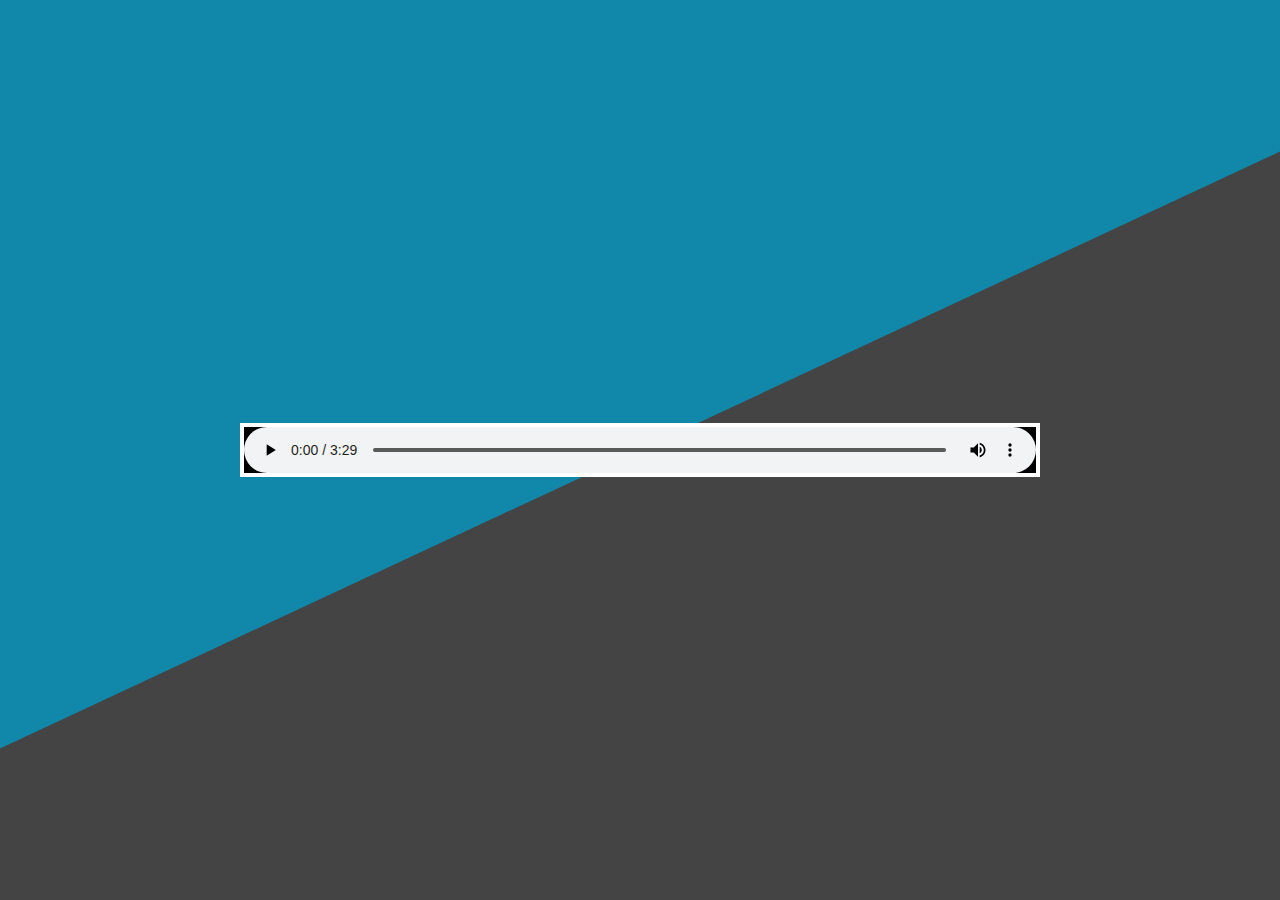
<file: HTMLCSSPROJECT/music.html>
<!DOCTYPE html>
<html lang="en">
<head>
    <meta charset="UTF-8">
    <meta name="viewport" content="width=device-width, initial-scale=1.0">
    <title>Document</title>
</head>
<body>
    <style>
        *{
            margin:0;
            padding:0;
            box-sizing: border-box;
        }
        body{
            min-height:100vh;
            display: grid;
            place-items: center;
            background-color: #444;
        }
        #skew-bg{
            position:absolute;
            width:100%;
            height:100vh;
            background-color: #18a;
            transform:skewY(-25deg);
            top:-50%;
            z-index:-1;
        }
        audio{
            width:800px;
            background-color: #000;
            border:4px solid #fff;
        }
    </style>
</head>
<body>
    <span id="skew-bg"></span>
    <audio controls>
        <source src="tones_and_i_dance_monkey_lyrics_aac_22918.m4a">
        <p>If audio does not start, the <audio> HTML element is not supported in your browser.</p>
    </audio>
    
</body>
</html>
</file>
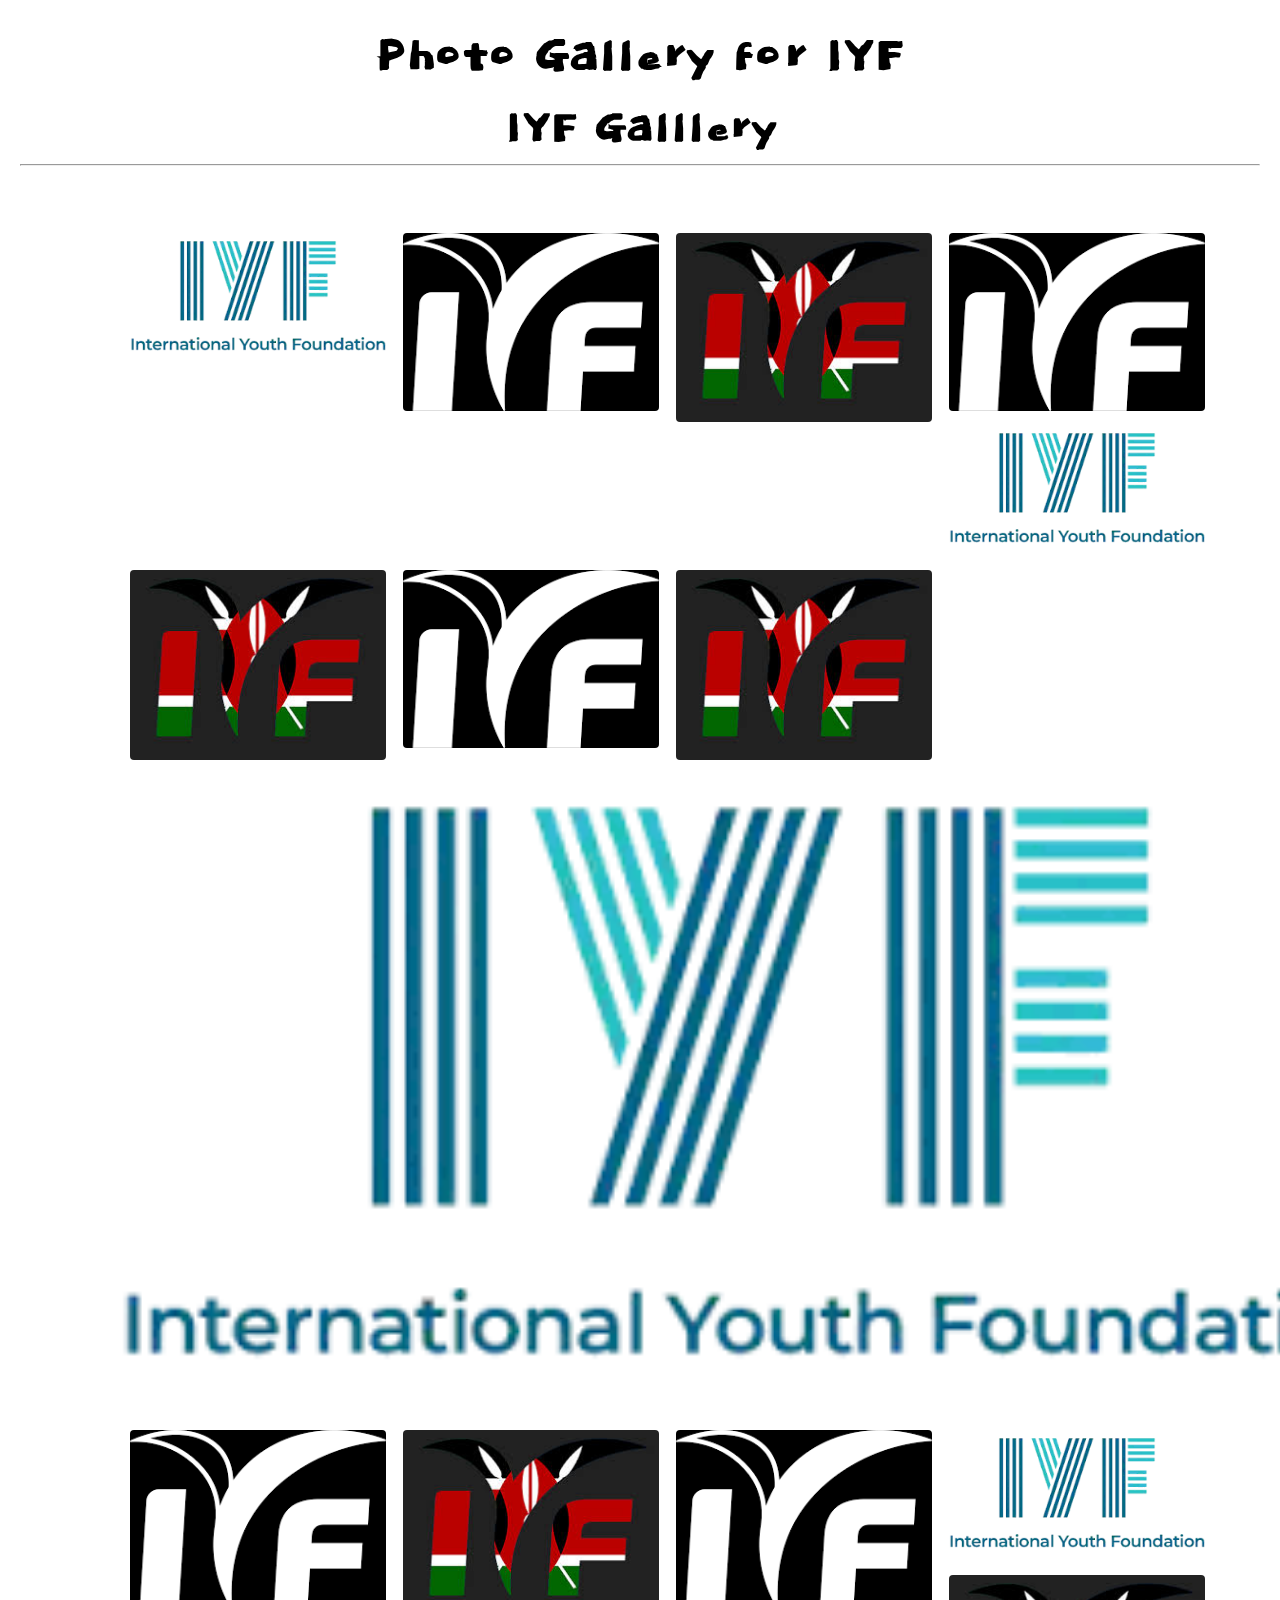
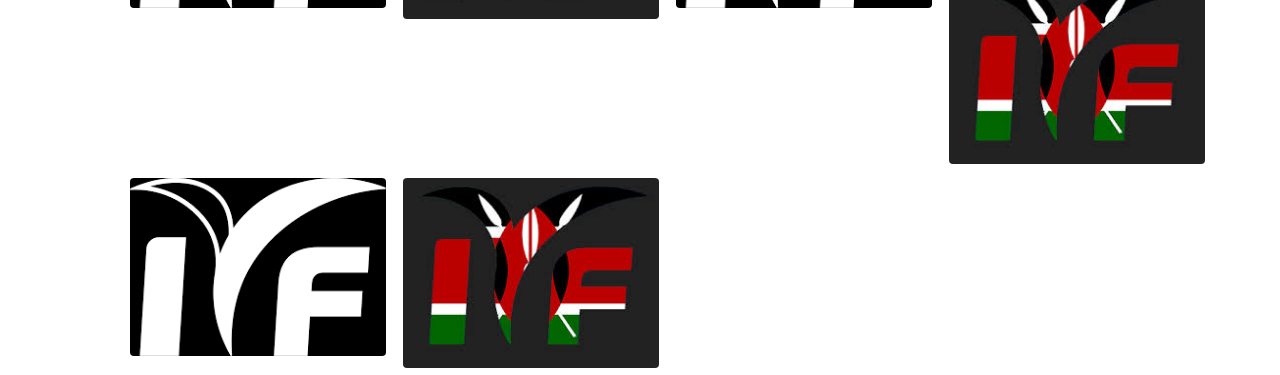
<file: HTMLCSSPROJECT/picture.html>
<html>
<head>
 <title>iyf gallery</title>

<link href="https://fonts.googleapis.com/css?family=Dokdo" rel="stylesheet">
<style type="text/css">

 *{
   margin: 0px;
}

h1{
 text-align: center;
}
p{
 font-size: 55px;
}

header{

font-family: 'Dokdo', cursive;
font-size: 30px;
padding: 20px;
}
main{
      margin-left: 120px;
        width: 100%;
        margin-top: 40px;
}
.box{
 width: 20%;
 float: left;
 padding: 7px;
 padding-left: 10px;  
 display: block;

}

img{
 width: 100%;
    border-radius: 4px;

}

img:hover{
  transform: scale(1.3,1.3);
  transition: .3s transform;

}
</style>

</head>
<body>
<header>
 <h1>
Photo Gallery for IYF<p>IYF Galllery</p>
</h1>
<hr/>
</header>
<main>
 <div class="box">
    <img src="ifya.png"></div>
    <div class="box">
    <img src="ifyc.png"></div>
    <div class="box">
    <img src="ifyd.jpeg"></div>
    <div class="box">
    <img src="ifyc.png"></div>
    <div class="box">
    <img src="ifya.png"></div>
    <div class="box">
    <img src="ifyd.jpeg"></div>
    <div class="box">
    <img src="ifyc.png"></div>
    <div class="box">
    <img src="ifyd.jpeg"></div>
    <img src="ifya.png"></div>
    <div class="box">
    <img src="ifyc.png"></div>
    <div class="box">
    <img src="ifyd.jpeg"></div>
    <div class="box">
    <img src="ifyc.png"></div>
    <div class="box">
    <img src="ifya.png"></div>
    <div class="box">
    <img src="ifyd.jpeg"></div>
    <div class="box">
    <img src="ifyc.png"></div>
    <div class="box">
    <img src="ifyd.jpeg"></div>
</main>
</body>
</html>
</file>
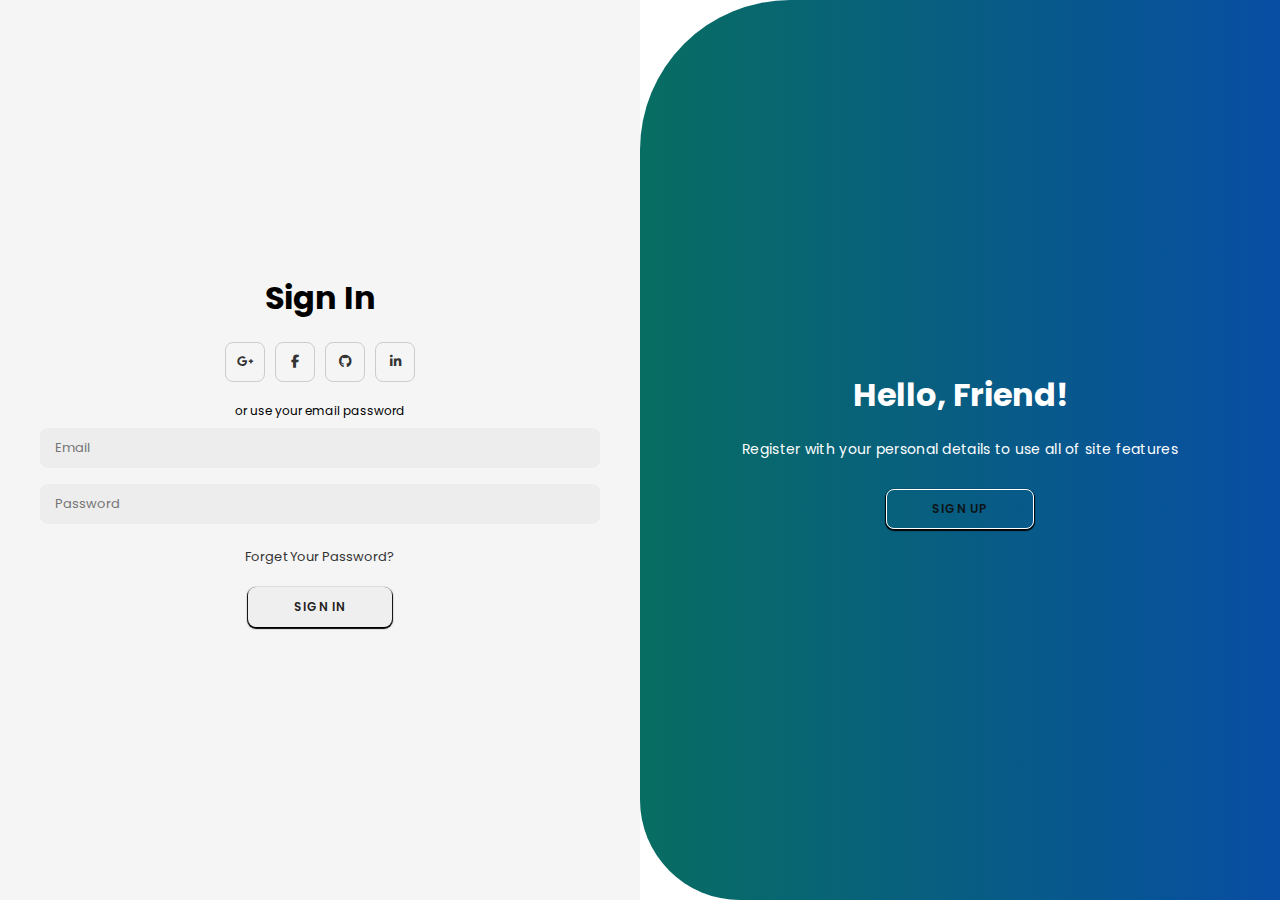
<file: HTMLCSSPROJECT/style.html>
<!DOCTYPE html>
<html lang="en">

<head>
    <meta charset="UTF-8">
    <meta name="viewport" content="width=device-width, initial-scale=1.0">
    <link rel="stylesheet" href="https://cdnjs.cloudflare.com/ajax/libs/font-awesome/6.4.2/css/all.min.css">
    <link rel="stylesheet" href="style.css">
    <title>IYF LOgin page</title>
</head>

<body>

    <div class="container" id="container">
        <div class="form-container sign-up">
            <form>
                <h1>Create Account</h1>
                <div class="social-icons">
                    <a href="index.html" class="icon"><i class="fa-brands fa-google-plus-g"></i></a>
                    <a href="picture.html" class="icon"><i class="fa-brands fa-facebook-f"></i></a>
                    <a href="#" class="icon"><i class="fa-brands fa-home"></i></a>
                    <a href="#" class="icon"><i class="fa-brands fa-linkedin-in"></i></a>
                </div>
                <span>or use your email for registeration</span>
                <input type="text" placeholder="Name">
                <input type="email" placeholder="Email">
                <input type="password" placeholder="Password">
                <button>Sign Up</button>
            </form>
        </div>
        <div class="form-container sign-in">
            <form>
                <h1>Sign In</h1>
                <div class="social-icons">
                    <a href="index.html" class="icon"><i class="fa-brands fa-google-plus-g"></i></a>
                    <a href="picture.html" class="icon"><i class="fa-brands fa-facebook-f"></i></a>
                    <a href="#" class="icon"><i class="fa-brands fa-github"></i></a>
                    <a href="#" class="icon"><i class="fa-brands fa-linkedin-in"></i></a>
                </div>
                <span>or use your email password</span>
                <input type="email" placeholder="Email">
                <input type="password" placeholder="Password">
                <a href="#">Forget Your Password?</a>
                <button>Sign In</button>
            </form>
        </div>
        <div class="toggle-container">
            <div class="toggle">
                <div class="toggle-panel toggle-left">
                    <h1>Welcome Back!</h1>
                    <p>Enter your personal details to use all of site features</p>
                    <button class="hidden" id="login">Sign In</button>
                </div>
                <div class="toggle-panel toggle-right">
                    <h1>Hello, Friend!</h1>
                    <p>Register with your personal details to use all of site features</p>
                    <button class="hidden" id="register">Sign Up</button>
                </div>
            </div>
        </div>
    </div>

    <script src="index.js"></script>
</body>

</html>
</file>
<file: HTMLCSSPROJECT/style.css>
@import url('https://fonts.googleapis.com/css?family=Poppins:200,300,400,500,600,700,800,900&display=swap');
*
{
  margin: 0;
  padding: 0;
  box-sizing: border-box;
  font-family: 'Poppins', sans-serif;
}
header
{
  position: absolute;
  top: 0;
  left: 0;
  width: 100%;
  padding: 40px 100px;
  z-index: 1000;
  display: flex;
  justify-content: space-between;
  align-items: center;
}
header .logo
{
  color:green;
  text-transform: uppercase;
  cursor: pointer;
}
.toggle
{
  position: relative;
  width: 60px;
  height: 60px;
  background: url("ifyd.jpeg");
  background-repeat: no-repeat;
  background-size: 30px;
  background-position: center;
  cursor: pointer;
}
.toggle.active
{
  background: url("ifya.png");
  background-repeat: no-repeat;
  background-size: 25px;
  background-position: center;
  cursor: pointer;
}
.showcase
{
  position: absolute;
  right: 0;
  width: 100%;
  min-height: 100vh;
  padding: 100px;
  display: flex;
  justify-content: space-between;
  align-items: center;
  background: #111;
  transition: 0.5s;
  z-index: 2;
}
.showcase.active
{
  right: 300px;
}

.showcase video
{
  position: absolute;
  top: 0;
  left: 0;
  width: 100%;
  height: 100%;
  object-fit: cover;
  opacity: 0.8;
}
.overlay
{
  position: absolute;
  top: 0;
  left: 0;
  width: 100%;
  height: 100%;
  background: #03a9f4;
  mix-blend-mode: overlay;
}
.text
{
  position: relative;
  z-index: 10;
}

.text h2
{
  font-size: 5em;
  font-weight: 800;
  color:  hsl(60, 87%, 22%);
  line-height: 1em;
  text-transform: uppercase;
}
.text h3
{
  font-size: 1em;
  font-weight: 700;
  color:hsla(56, 72%, 50%, 0.851);
  line-height: 1em;
  text-transform: uppercase;
}
.text p
{
  font-size: 1em;
  color:whitesmoke;
  margin: 20px 0;
  font-weight: 400;
  max-width: 700px;
  z-index: 1;
}
.text a
{
  display: inline-block;
  font-size: 1em;
  background: #fff;
  padding: 10px 30px;
  text-transform: uppercase;
  text-decoration: none;
  font-weight: 500;
  margin-top: 10px;
  color: #111;
  letter-spacing: 2px;
  transition: 0.2s;
  border-radius: 12px;
}
.text a:hover
{
  letter-spacing: 6px;
  
  
}
.social
{
  position: absolute;
  z-index: 10;
  bottom: 20px;
  display: flex;
  justify-content: center;
  align-items: center;
}
.social li
{
  list-style: none;
 
  border-radius: 12px;
  background-color:  hsl(60, 87%, 22%);
  column-gap: 12px;
}
.social li a
{
  display: inline-block;
  margin-right: 20px;
  filter: invert(1);
  transform: scale(0.5);
  transition: 0.5s;
}
.social li a:hover
{
  transform: scale(0.5) translateY(-15px);
}
.menu
{
  position: absolute;
  top: 0;
  right: 0;
  width: 300px;
  height: 100%;
  display: flex;
  justify-content: center;
  align-items: center;
}
.menu ul
{
  position: relative;
}
.menu ul li
{
  list-style: none;
}
.menu ul li a
{
  text-decoration: none;
  font-size: 24px;
  color: #111;
}
.menu ul li a:hover
{
  color: #03a9f4; 
}

@media (max-width: 991px)
{
  .showcase,
  .showcase header
  {
    padding: 40px;
  }
  .text h2
  {
    font-size: 3em;
  }
  .text h3
  {
    font-size: 2em;
  }
}
container{
  background-color:whitesmoke;
  border-radius: 30px;
  box-shadow: 0 5px 15px rgba(0, 0, 0, 0.35);
  position: relative;
  overflow: hidden;
  width: 768px;
  max-width: 100%;
  min-height: 480px;
}

.container p{
  font-size: 14px;
  line-height: 20px;
  letter-spacing: 0.3px;
  margin: 20px 0;
}

.container span{
  font-size: 12px;
}

.container a{
  color: #333;
  font-size: 13px;
  text-decoration: none;
  margin: 15px 0 10px;
}

.container button{
  
  color:hsla(0, 0%, 5%, 0.927);
  font-size: 12px;
  padding: 10px 45px;
  border: 1px solid transparent;
  border-radius: 8px;
  font-weight: 600;
  letter-spacing: 0.5px;
  text-transform: uppercase;
  margin-top: 10px;
  cursor: pointer;
  box-shadow:0px 1px 1px 1px black ;
}

.container button.hidden{
  background-color: transparent;
  border-color: #fff;
}

.container form{
  background-color:whitesmoke;
  display: flex;
  align-items: center;
  justify-content: center;
  flex-direction: column;
  padding: 0 40px;
  height: 100%;
}

.container input{
  background-color: hwb(0 93% 7%);
  border: none;
  margin: 8px 0;
  padding: 10px 15px;
  font-size: 13px;
  border-radius: 8px;
  width: 100%;
  outline: none;
}

.form-container{
  position: absolute;
  top: 0;
  height: 100%;
  transition: all 0.6s ease-in-out;
}

.sign-in{
  left: 0;
  width: 50%;
  z-index: 2;
}

.container.active .sign-in{
  transform: translateX(100%);
}

.sign-up{
  left: 0;
  width: 50%;
  opacity: 0;
  z-index: 1;
}

.container.active .sign-up{
  transform: translateX(100%);
  opacity: 1;
  z-index: 5;
  animation: move 0.6s;
}

@keyframes move{
  0%, 49.99%{
      opacity: 0;
      z-index: 1;
  }
  50%, 100%{
      opacity: 1;
      z-index: 5;
  }
}

.social-icons{
  margin: 20px 0;
}

.social-icons a{
  border: 1px solid #ccc;
  border-radius: 20%;
  display: inline-flex;
  justify-content: center;
  align-items: center;
  margin: 0 3px;
  width: 40px;
  height: 40px;
}

.toggle-container{
  position: absolute;
  top: 0;
  left: 50%;
  width: 50%;
  height: 100%;
  overflow: hidden;
  transition: all 0.6s ease-in-out;
  border-radius: 150px 0 0 100px;
  z-index: 1000;
}

.container.active .toggle-container{
  transform: translateX(-100%);
  border-radius: 0 150px 100px 0;
}

.toggle{
  background-color:blue;
  height: 100%;
  background: linear-gradient(to right, hwb(131 3% 45%), hwb(213 3% 36%));
  color: #fff;
  position: relative;
  left: -100%;
  height: 100%;
  width: 200%;
  transform: translateX(0);
  transition: all 0.6s ease-in-out;
}

.container.active .toggle{
  transform: translateX(50%);
}

.toggle-panel{
  position: absolute;
  width: 50%;
  height: 100%;
  display: flex;
  align-items: center;
  justify-content: center;
  flex-direction: column;
  padding: 0 30px;
  text-align: center;
  top: 0;
  transform: translateX(0);
  transition: all 0.6s ease-in-out;
}

.toggle-left{
  transform: translateX(-200%);
}

.container.active .toggle-left{
  transform: translateX(0);
}

.toggle-right{
  right: 0;
  transform: translateX(0);
}

.container.active .toggle-right{
  transform: translateX(200%);
}
</file>
